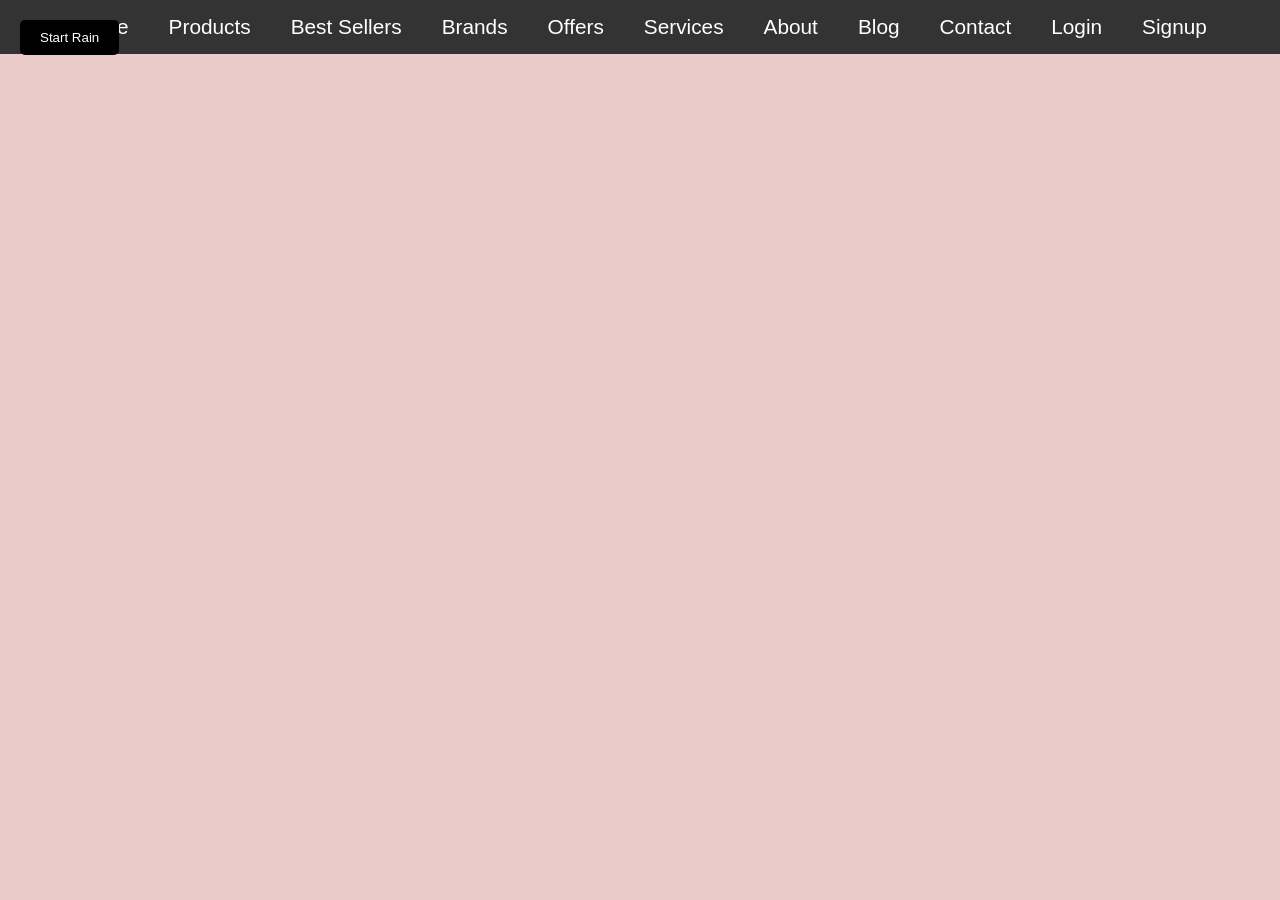
<file: pages/blog.html>
<!DOCTYPE html>
<html lang="en">
<head>
    <meta charset="UTF-8">
    <meta name="viewport" content="width=device-width, initial-scale=1.0">
    <title>Blog page</title>
    <link rel="stylesheet" href="./../css/blog.css">
    <link rel="stylesheet" href="https://cdnjs.cloudflare.com/ajax/libs/font-awesome/6.5.0/css/all.min.css">
</head>
<body>
  <header>
    <nav>
        <ul>
            <li><a href="index.html">Home</a></li>
            <li><a href="pages/products.html">Products</a></li>
            <li><a href="pages/bestsellers.html">Best Sellers</a></li>
            <li><a href="pages/brands.html">Brands</a></li>
            <li><a href="pages/offers.html">Offers</a></li>
            <li><a href="pages/services.html">Services</a></li>
            <li><a href="pages/about.html">About</a></li>
            <li><a href="pages/blog.html">Blog</a></li>
            <li><a href="pages/contact.html">Contact</a></li>
            <li><a href="pages/login.html">Login</a></li>
            <li><a href="pages/signup.html">Signup</a></li>
        </ul>
    </nav>
   <main>
    <button id="start-rain-button">Start Rain</button>
    
    <div class="rain-container">
    </div>
    <div class="image-container">
      <img src="./../img/blog_img/electronicshop.jpg" alt="Image" id="image">
    </div>
    <div class="card-container1">
      <div class="card">
          <img class=".img" src="./../img/blog_img/galaxys22.jpeg" alt="Product Image">
          <h2>Samsung Galaxy S22</h2>
  <p>6.1-inch Dynamic AMOLED display, up to 16GB RAM, and a long-lasting 4500mAh battery.</p>
  <p>Price: ₹ 60,0000</p>
  <p>Rating: 4.5/5 stars</p>
 <a href="products.html" ><button>Buy Now</button></a>
 <a href="offers.html"><button>Offer</button></a>
 &nbsp;&nbsp;
  
  </div>
  <div class="card">
      <img src="./../img/blog_img/apple14.jpeg" alt="Product Image">
      <h2>Apple iPhone 14</h2>
      <p>6.1-inch Super Retina HD display, up to 16GB RAM, and a long-lasting 4082mAh battery.</p>
      <p>Price: ₹ 1,000000</p>
      <p>Rating: 4.5/5 stars</p>
      <a href="products.html" ><button>Buy Now</button></a>
 <a href="offers.html"><button>Offer</button></a>
      
  </div>
  <div class="card">
      <img src="./../img/blog_img/google pixel.jpeg" alt="Product Image">
      <h2>Google Pixel 6</h2>
      <p>6.4-inch OLED display, up to 12GB RAM, and a long-lasting 4614mAh battery.</p>
      <p>Price: ₹ 50,0000</p>
      <p>Rating: 4.5/5 stars</p>
      <a href="products.html" ><button>Buy Now</button></a>
 <a href="offers.html"><button>Offer</button></a>

  </div>
  <div class="card">
      <img src="./../img/blog_img/dell.jpeg" alt="Product Image">
      <h2> Inspiron 3525</h2>
      <p>15.6 inch Full HD WVA AG Narrow Border Display; Light Laptop without Optical Disk Drive</p>
      <p>Price: ₹ 80,0000</p>
      <p>Rating: 4.5/5 stars</p>
      <a href="products.html" ><button>Buy Now</button></a>
 <a href="offers.html"><button>Offer</button></a>
      
  </div>
  <div class="card">
      <img src="./../img/blog_img/smart watch.jpeg" alt="Product Image">
      <h2>smart watch</h2>
      <p> Boult Mirage Smart Watch 1.39''HD Screen.</p>
      <p>Price: ₹ 5,0000</p>
      <p>Rating: 4.5/5 stars</p>
      <a href="products.html" ><button>Buy Now</button></a>
 <a href="offers.html"><button>Offer</button></a>
       
  </div>
  <div class="card">
      <img src="./../img/blog_img/headphone.jpeg" alt="Product Image">
      <h2>headphone</h2>
      <p>.</p>
      <p>Price: ₹ 20000</p>
      <p>Rating: 4.5/5 stars</p>
      <a href="products.html" ><button>Buy Now</button></a>
 <a href="offers.html"><button>Offer</button></a>

  </div>
  
</div>


</div>
    
    



</div>
<div class="bottom-section">
<div class="comments-section">
  <h4>Comments</h4>
  <ul id="comments-list">
    <!-- Comments will be generated dynamically -->
  </ul>
  <form id="comment-form">
    <input type="text" id="comment-input" placeholder="Leave a comment..."><br><br>
    <button id="comment-submit">Submit</button>
  </form>
</div>
<div class="social-sharing-buttons">
  <h4>Share</h4>
  <ul id="social-sharing-list">
    <li><a href="#" target="_blank"><i class="fa fa-facebook"></i> Facebook</a></li>
    <li><a href="#" target="_blank"><i class="fa fa-twitter"></i> Twitter</a></li>
    <li><a href="#" target="_blank"><i class="fa fa-linkedin"></i> LinkedIn</a></li>
  </ul>
</div>
<div class="newsletter-signup">
  <h4>Stay updated</h4>
  <form id="newsletter-signup-form">
    <input type="email" id="email" placeholder="Enter your email...">
    <button id="subscribe-button">Subscribe</button>
  </form>
</div>
</div>
</div>
</main>
      <footer>
        <div class="footer-content">
            <p>Email: <a href="mailto:balaijielectronics@gmail.com">balaijielectronics@gmail.com</a></p>
            <p>Phone: <a href="tel:+919503710992">9503710992</a></p>
            <p>Location: Ap Mirajgaon, Tal Karjat, Dist Ahilyanagar, Pincode: 414202 <a href="https://goo.gl/maps/XYZ" target="_blank"><i class="fas fa-map-marker-alt"></i></a></p>
            <div class="social-icons">
                <a href="#"><i class="fab fa-facebook"></i></a>
                <a href="#"><i class="fab fa-twitter"></i></a>
                <a href="#"><i class="fab fa-instagram"></i></a>
                <a href="#"><i class="fab fa-linkedin"></i></a>
                <a href="#"><i class="fab fa-youtube"></i></a>
            </div>
        </div>
    </footer>
        
        
      
      <script src="./../js/blog.js/raindrop.js"></script>
      
      </body>
    </html>
</file>
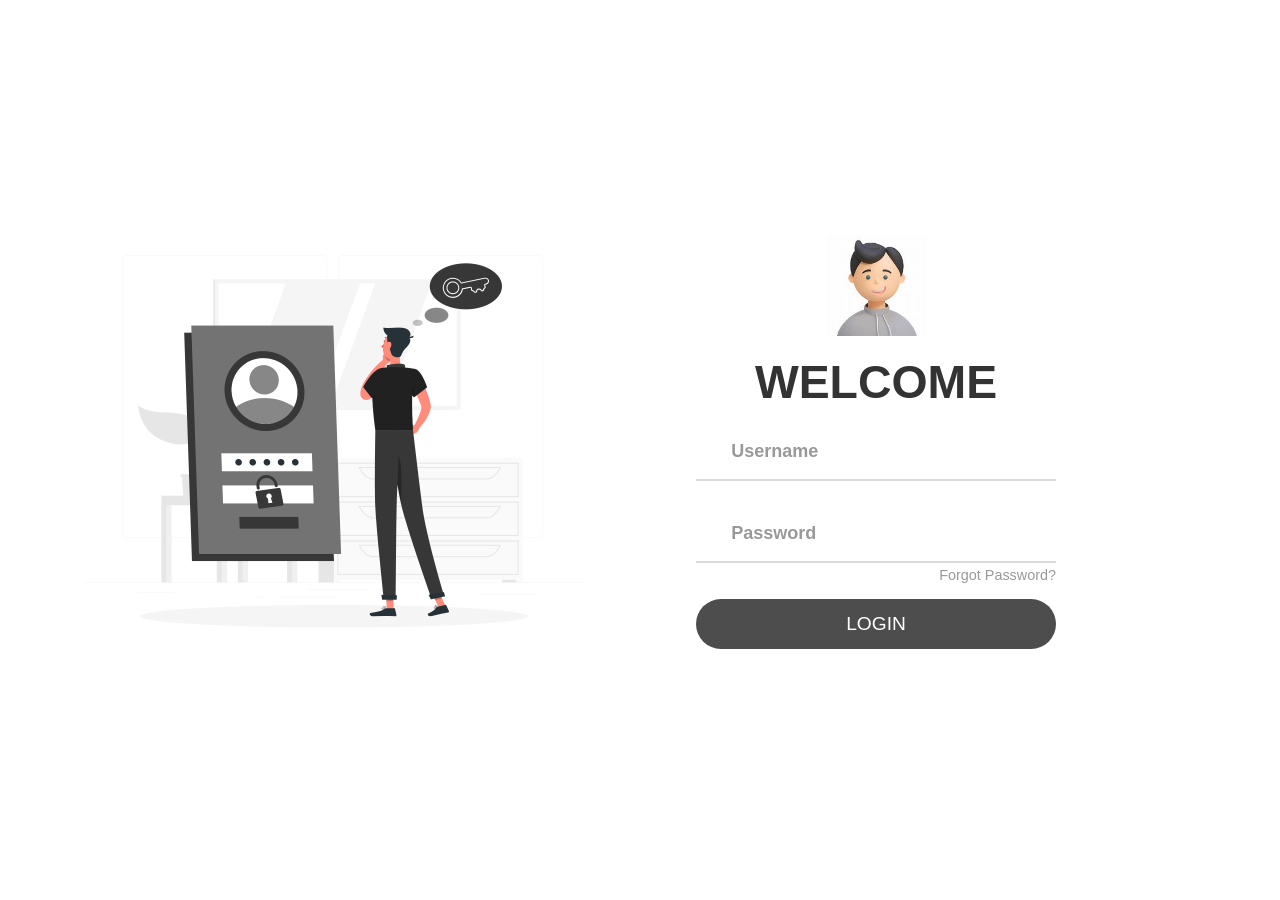
<file: pages/login.html>
<!DOCTYPE html>
<html lang="en">

<head>
    <meta charset="UTF-8">
    <meta name="viewport" content="width=device-width, initial-scale=1.0">
    <title>Log In</title>
    <style>
        * {
            padding: 0;
            margin: 0;
            box-sizing: border-box;
        }

        body {
            font-family: 'Poppins', sans-serif;
            overflow: hidden;
        }



        .container {
            width: 100vw;
            height: 100vh;
            display: grid;
            grid-template-columns: repeat(2, 1fr);
            grid-gap: 7rem;
            padding: 0 2rem;
        }

        .img {
            display: flex;
            justify-content: flex-end;
            align-items: center;
        }

        .login-content {
            display: flex;
            justify-content: flex-start;
            align-items: center;
            text-align: center;
        }

        .img img {
            width: 500px;
        }

        form {
            width: 360px;
        }

        .login-content img {
            height: 100px;
        }

        .login-content h2 {
            margin: 15px 0;
            color: #333;
            text-transform: uppercase;
            font-size: 2.9rem;
        }

        .login-content .input-div {
            position: relative;
            display: grid;
            grid-template-columns: 7% 93%;
            margin: 25px 0;
            padding: 5px 0;
            border-bottom: 2px solid #d9d9d9;
        }

        .login-content .input-div.one {
            margin-top: 0;
        }

        .i {
            color: #d9d9d9;
            display: flex;
            justify-content: center;
            align-items: center;
        }

        .i i {
            transition: .3s;
        }

        .input-div>div {
            position: relative;
            height: 45px;
        }

        .input-div>div>h5 {
            position: absolute;
            left: 10px;
            top: 50%;
            transform: translateY(-50%);
            color: #999;
            font-size: 18px;
            transition: .3s;
        }

        .input-div:before,
        .input-div:after {
            content: '';
            position: absolute;
            bottom: -2px;
            width: 0%;
            height: 2px;
            background-color: #4d4d4d;
            transition: .4s;
        }

        .input-div:before {
            right: 50%;
        }

        .input-div:after {
            left: 50%;
        }

        .input-div.focus:before,
        .input-div.focus:after {
            width: 50%;
        }

        .input-div.focus>div>h5 {
            top: -5px;
            font-size: 15px;
        }

        .input-div.focus>.i>i {
            color: #4d4d4d;
        }

        .input-div>div>input {
            position: absolute;
            left: 0;
            top: 0;
            width: 100%;
            height: 100%;
            border: none;
            outline: none;
            background: none;
            padding: 0.5rem 0.7rem;
            font-size: 1.2rem;
            color: #555;
            font-family: 'poppins', sans-serif;
        }

        .input-div.pass {
            margin-bottom: 4px;
        }

        a {
            display: block;
            text-align: right;
            text-decoration: none;
            color: #999;
            font-size: 0.9rem;
            transition: .3s;
        }

        a:hover {
            color: #38d39f;
        }

        .btn {
            display: block;
            width: 100%;
            height: 50px;
            border-radius: 25px;
            outline: none;
            border: none;
            background-image: linear-gradient(to right, #4d4d4d, #4d4d4d, #4d4d4d);
            background-size: 200%;
            font-size: 1.2rem;
            color: #fff;
            font-family: 'Poppins', sans-serif;
            text-transform: uppercase;
            margin: 1rem 0;
            cursor: pointer;
            transition: .5s;
        }

        .btn:hover {
            background-position: right;
        }

        @media screen and (max-width: 1050px) {
            .container {
                grid-gap: 5rem;
            }
        }

        @media screen and (max-width: 1000px) {
            form {
                width: 290px;
            }

            .login-content h2 {
                font-size: 2.4rem;
                margin: 8px 0;
            }

            .img img {
                width: 400px;
            }
        }

        @media screen and (max-width: 900px) {
            .container {
                grid-template-columns: 1fr;
            }

            .img {
                display: none;
            }

            .wave {
                display: none;
            }

            .login-content {
                justify-content: center;
            }
        }
    </style>

</head>

<body>
    <div class="container">
        <div class="img">
            <img src="./../img/log-img.png">
        </div>
        <div class="login-content">
            <form action="index.html">
                <img src="./../img/avtar1.jpeg">
                <h2 class="title">Welcome</h2>
                <div class="input-div one">
                    <div class="i">
                        <i class="fas fa-user"></i>
                    </div>
                    <div class="div">
                        <h5>Username</h5>
                        <input type="text" class="input">
                    </div>
                </div>
                <div class="input-div pass">
                    <div class="i">
                        <i class="fas fa-lock"></i>
                    </div>
                    <div class="div">
                        <h5>Password</h5>
                        <input type="password" class="input">
                    </div>
                </div>
                <a href="#">Forgot Password?</a>
                <input type="submit" class="btn" value="Login">
            </form>
        </div>
    </div>

    <script>
        src = "https://kit.fontawesome.com/a81368914c.js"

        const inputs = document.querySelectorAll(".input");


        function addcl() {
            let parent = this.parentNode.parentNode;
            parent.classList.add("focus");
        }

        function remcl() {
            let parent = this.parentNode.parentNode;
            if (this.value == "") {
                parent.classList.remove("focus");
            }
        }


        inputs.forEach(input => {
            input.addEventListener("focus", addcl);
            input.addEventListener("blur", remcl);
        });



        document.addEventListener("DOMContentLoaded", function () {
            const usernameInput = document.querySelector(".input-div.one .input");
            const passwordInput = document.querySelector(".input-div.pass .input");
            const loginForm = document.querySelector("form");

            // Autofill username if stored
            if (localStorage.getItem("username")) {
                usernameInput.value = localStorage.getItem("username");
            }

            loginForm.addEventListener("submit", function (event) {
                event.preventDefault(); // Prevent form submission

                const username = usernameInput.value.trim();
                const password = passwordInput.value.trim();

                if (username === "" || password === "") {
                    alert("Please enter both username and password.");
                    return;
                }

                // Store username and password in localStorage (for demo purposes only)
                localStorage.setItem("username", username);
                localStorage.setItem("password", password);

                alert("Login successful!"); // Simulate login success
                window.location.href = "index.html"; // Redirect to homepage
            });
        });



    </script>

</body>

</html>
</file>
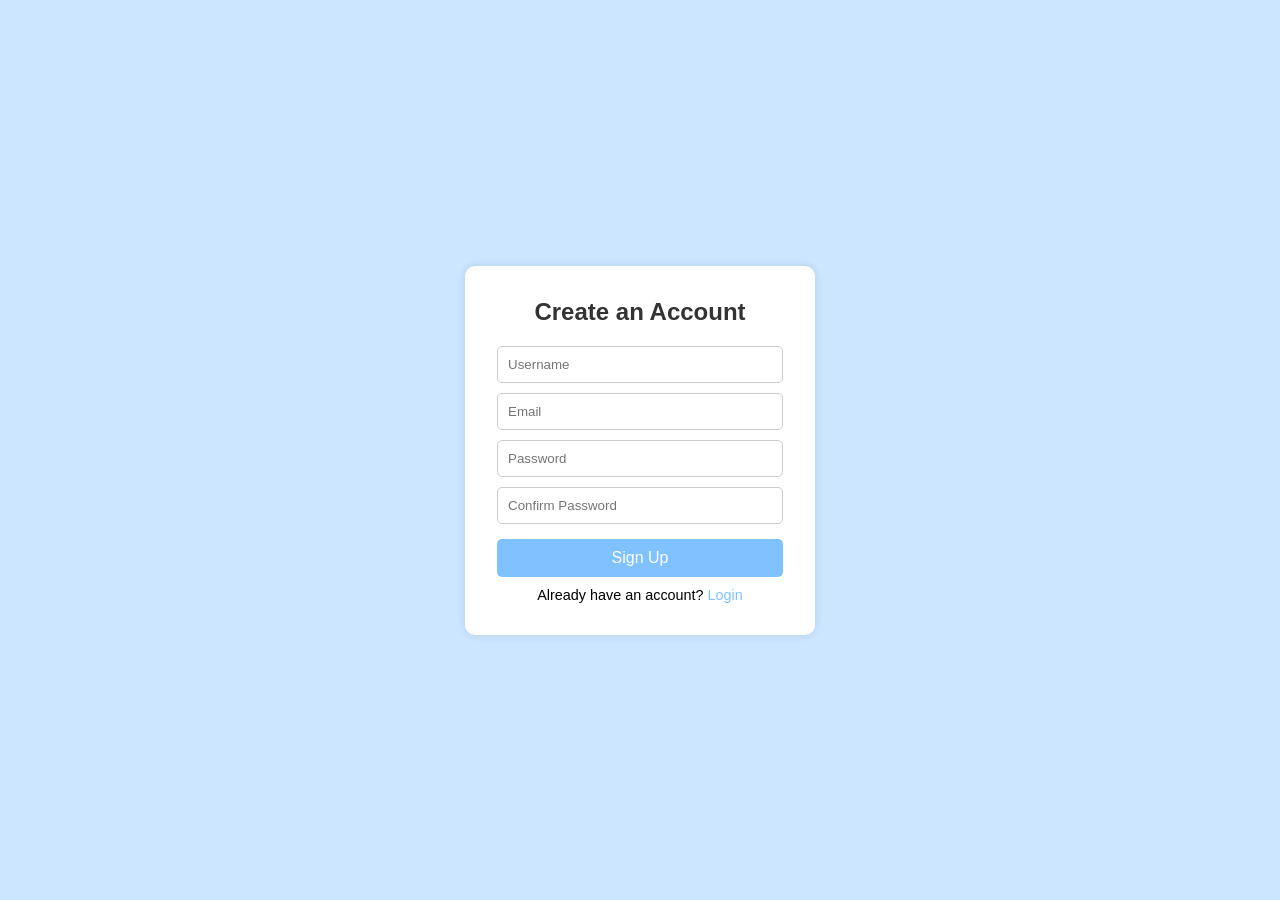
<file: pages/signup.html>
<!DOCTYPE html>
<html lang="en">

<head>
    <meta charset="UTF-8">
    <meta name="viewport" content="width=device-width, initial-scale=1.0">
    <title>Sign Up</title>

    <style>
        * {
            padding: 0;
            margin: 0;
            box-sizing: border-box;
            font-family: 'Poppins', sans-serif;
        }

        body {
            display: flex;
            justify-content: center;
            align-items: center;
            height: 100vh;
            background: linear-gradient(135deg, #cce6ff, #cce6ff);
        }

        .container {
            background: white;
            padding: 2rem;
            border-radius: 10px;
            box-shadow: 0px 0px 10px rgba(0, 0, 0, 0.1);
            text-align: center;
            width: 350px;
        }

        .title {
            margin-bottom: 20px;
            color: #333;
        }

        .input-div {
            margin: 10px 0;
            position: relative;
        }

        .input-div input {
            width: 100%;
            padding: 10px;
            border: 1px solid #ccc;
            border-radius: 5px;
        }

        .btn {
            display: block;
            width: 100%;
            padding: 10px;
            margin-top: 15px;
            border: none;
            background: #80c1ff;
            color: white;
            font-size: 1rem;
            border-radius: 5px;
            cursor: pointer;
            transition: 0.3s;
        }

        .btn:hover {
            background: #80c1ff;
        }

        p {
            margin-top: 10px;
            font-size: 0.9rem;
        }

        p a {
            color: #80c1ff;
            text-decoration: none;
        }

        p a:hover {
            text-decoration: underline;
        }

        @media (max-width: 768px) {
            body {
                height: auto;
                padding: 50px 20px;
            }

            .container {
                width: 100%;
                max-width: 350px;
            }

            .title {
                font-size: 1.6rem;
            }

            .input-div input {
                padding: 10px;
                font-size: 0.9rem;
            }

            .btn {
                font-size: 0.9rem;
            }
        }

        @media (max-width: 480px) {
            .container {
                max-width: 90%;
                padding: 1.5rem;
            }

            .title {
                font-size: 1.5rem;
            }

            .input-div input {
                font-size: 0.85rem;
                padding: 10px;
            }

            .btn {
                font-size: 0.85rem;
                padding: 10px;
            }
        }
    </style>
</head>

<body>
    <div class="container">
        <div class="signup-content">
            <form id="signup-form">
                <h2 class="title">Create an Account</h2>
                <div class="input-div">
                    <input type="text" id="username" placeholder="Username">
                </div>
                <div class="input-div">
                    <input type="email" id="email" placeholder="Email">
                </div>
                <div class="input-div">
                    <input type="password" id="password" placeholder="Password">
                </div>
                <div class="input-div">
                    <input type="password" id="confirm-password" placeholder="Confirm Password">
                </div>
                <button type="submit" class="btn">Sign Up</button>
                <p>Already have an account? <a href="./../pages/login.html">Login</a></p>
            </form>
        </div>
    </div>

    <script>
        document.addEventListener("DOMContentLoaded", function () {
            const signupForm = document.getElementById("signup-form");

            signupForm.addEventListener("submit", function (event) {
                event.preventDefault(); // Prevent form submission

                const username = document.getElementById("username").value.trim();
                const email = document.getElementById("email").value.trim();
                const password = document.getElementById("password").value.trim();
                const confirmPassword = document.getElementById("confirm-password").value.trim();

                // Validation
                if (!username || !email || !password || !confirmPassword) {
                    alert("Please fill out all fields.");
                    return;
                }

                if (!validateEmail(email)) {
                    alert("Please enter a valid email address.");
                    return;
                }

                if (password.length < 6) {
                    alert("Password must be at least 6 characters long.");
                    return;
                }

                if (password !== confirmPassword) {
                    alert("Passwords do not match.");
                    return;
                }

                // Check if user already exists
                if (localStorage.getItem(email)) {
                    alert("An account with this email already exists. Please log in.");
                    return;
                }

                // Save user data to localStorage
                const user = { username, email, password };
                localStorage.setItem(email, JSON.stringify(user));

                alert("Sign-up successful! You can now log in.");
                window.location.href = "login.html"; // Redirect to login page
            });

            // Email validation function
            function validateEmail(email) {
                const emailPattern = /^[^\s@]+@[^\s@]+\.[^\s@]+$/;
                return emailPattern.test(email);
            }
        });


    </script>


</body>

</html>
</file>
<file: css/blog.css>
body {
  margin: 0;
  padding: 0;
  font-family: Arial, sans-serif;
  background-color: #f4f4f4;
}

header {
  background-color: #333;
  position: fixed;
  width: 100%;
  top: 0;
  z-index: 10;
}

nav ul {
  display: flex;
  justify-content: center;
  padding: 15px 0;
  margin: 0;
  list-style-type: none;
}

nav ul li {
  margin: 0 20px;
}

nav ul li a {
  color: #fff;
  text-decoration: none;
  font-size: 1.3rem;
  transition: color 0.3s ease;
}

nav ul li a:hover {
  color: #007bff;
}


@media (max-width: 600px) {
  nav ul {
      flex-wrap: wrap;
  }
  nav ul li {
      margin: 5px;
  }
}
/* nav bar end */
/*main section start */
#image {
  width: 50%;
  margin: 0 auto;
  height: 500px;
  margin-left: 350px;
  object-fit: cover;
  object-position: center;
}   

.rain-container {
  position: relative;
  width: 100%;
  height: 100vh;
  background-color: #ebcbca;
  overflow: hidden;
}

.raindrop {
  position: absolute;
  height: 40px;
  width: 40px;
  background-size: cover;
  animation: rain 3s infinite;
}

.raindrop-1 {
  background-image: url('./../img/blog_img/airpods.png');
}

.raindrop-2 {
  background-image: url('./../img/blog_img/laptop.png');
}

.raindrop-3 {
  background-image: url('./../img/blog_img/smartwatch.png')
}

@keyframes rain {
  0% {
    transform: translateY(-100vh);
  }
  100% {
    transform: translateY(100vh);
  }
}

#start-rain-button {
    margin: 0 auto;
  position: absolute;
  top: 20px;
  left: 20px;
  padding: 10px 20px;
  background-color:black;
  color: #fff;
  border: none;
  border-radius: 5px;
  cursor: pointer;
  z-index: 1;
}

#start-rain-button:hover {
  background-color: #444;
}

/* Responsive design */

@media only screen and (max-width: 768px) {
  #start-rain-button {
    top: 10px;
    left: 10px;
    padding: 5px 10px;
  }
}

@media only screen and (max-width: 480px) {
  #start-rain-button {
    top: 5px;
    left: 5px;
    padding: 2px 5px;
  }
}





.card-container {
  display: flex;
  flex-wrap: wrap;
  justify-content: center;
  }

     .blog-posts {
        font-family: 'montserrat',sans-serif ;
    color: rgb(243, 170, 25);
    text-align: center;
    
    }
    .card-container1 {
        display: flex;
        flex-wrap: wrap;
        justify-content: center;
    }
    .card {
        margin: 20px;
        padding: 20px;
        width: calc(25% - 40px);
        background-color: #C4D7FF;
        border: 1px solid #ddd;
        border-radius: 10px;
        box-shadow: 0 0 10px rgba(0, 0, 0, 0.1);
    }
    .card img {
        width: 200px;
        height: 200px;
        object-fit: cover;
        border-radius: 10px 10px 0 0;
    }
    .card h2 {
        margin-top: 10px;
        font-size: 18px;
        font-weight: bold;
        color: #333;
    }
    .card p {
        margin-bottom: 20px;
        font-size: 16px;
        color: #666;
    }
     
    .card button {
        background-color: #4CAF50;
        color: #fff;
        padding: 10px 20px;
        border: none;
        border-radius: 5px;
        cursor: pointer;
    }
    .card button:hover {
        background-color: #3e8e41;
    }
    .card ul {
        list-style: none;
        padding: 0;
        margin: 0;
    }
    .card li {
        margin-bottom: 10px;
    }

   

.bottom-section {
display: flex;
flex-wrap: wrap;
justify-content: space-between;
background-color: hotpink;
padding: 20px;
border: 1px solid #ddd;
box-shadow: 0 0 10px rgba(0, 0, 0, 0.1);
}

.comments-section {
flex-basis: 40%;
}

.social-sharing-buttons {
flex-basis: 30%;
}

.newsletter-signup {
flex-basis: 30%;
}

.comments-section h4, .social-sharing-buttons h4, .newsletter-signup h4 {
margin-top: 0;
}
#comments-list {
list-style: none;
padding: 0;
margin: 0;
}

#comment-form {
margin-bottom: 20px;
}

#comment-input {
width: 60%;
padding: 10px;
margin-bottom: 10px;
border: 1px solid #ccc;
}

#comment-submit {
background-color: #333;
color: #fff;
padding: 10px 20px;
border: none;
border-radius: 5px;
cursor: pointer;
}

#social-sharing-list {
list-style: none;
padding: 0;
margin: 0;
}
#social-sharing-list li {
margin-bottom: 10px;
}

#social-sharing-list a {
text-decoration: none;
color: #333;
}

#social-sharing-list a:hover {
color: #444;
}

#newsletter-signup-form {
margin-bottom: 20px;
}

#email {
width: 80%;
padding: 10px;
margin-bottom: 10px;
border: 1px solid #ccc;
}

#subscribe-button {
background-color: #333;
color: #fff;
padding: 10px 20px;
border: none;
border-radius: 5px;
cursor: pointer;
}
/* Responsive design */

@media only screen and (max-width: 768px) {
.bottom-section {
  flex-direction: column;
}
.comments-section {
  flex-basis: 100%;
}
.social-sharing-buttons {
  flex-basis: 100%;
}
.newsletter-signup {
  flex-basis: 100%;
}
}

@media only screen and (max-width: 480px) {
#comment-input {
  padding: 5px;
}
#comment-submit {
  padding: 5px 10px;
}
#email {
  padding: 5px;
}
#subscribe-button {
  padding: 5px 10px;
}
}



.media-section {
background-color: #f9f9f9;
padding: 20px;
border: 1px solid #ddd;
box-shadow: 0 0 10px rgba(0, 0, 0, 0.1);
}

.media-section h4 {
margin-top: 0;
}

.media-container {
display: flex;
flex-wrap: wrap;
justify-content: center;
}

.media-container .media-item {
margin: 10px;
width: calc(33.33% - 20px);
height: 150px;
overflow: hidden;
border-radius: 5px;
}

.media-container .media-item img {
width: 100%;
height: 100%;
object-fit: cover;
}

.media-container .media-item iframe {
width: 100%;
height: 100%;
border: none;
}

/* Responsive design */

@media only screen and (max-width: 768px) {
.media-container .media-item {
  width: calc(50% - 20px);
}
}

@media only screen and (max-width: 480px) {
.media-container .media-item {
  width: 100%;
}
}



/* footer start */
footer {
  background-color: #222;
  color: #fff;
  padding: 30px 20px;
  text-align: center;
  margin-top: 20px;
}

.footer-content {
  max-width: 1200px;
  margin: auto;
}

.footer-content p, .footer-content a {
  margin: 5px 0;
  color: #ccc;
  font-size: 0.9rem;
}

.footer-content a:hover {
  color: #007bff;
}

.social-icons {
  margin: 15px 0;
}

.social-icons a {
  font-size: 2rem;
  margin: 0 8px;
  color: #ccc;
  transition: color 0.3s ease;
}

.social-icons a:hover {
  color: #007bff;
}

@media (max-width: 600px) {
  .social-icons a {
      font-size: 1.6rem;
  }
  footer {
      padding: 20px 10px;
  }
  .explore-btn {
      font-size: 1rem;
      padding: 8px 16px;
  }
}
</file>
